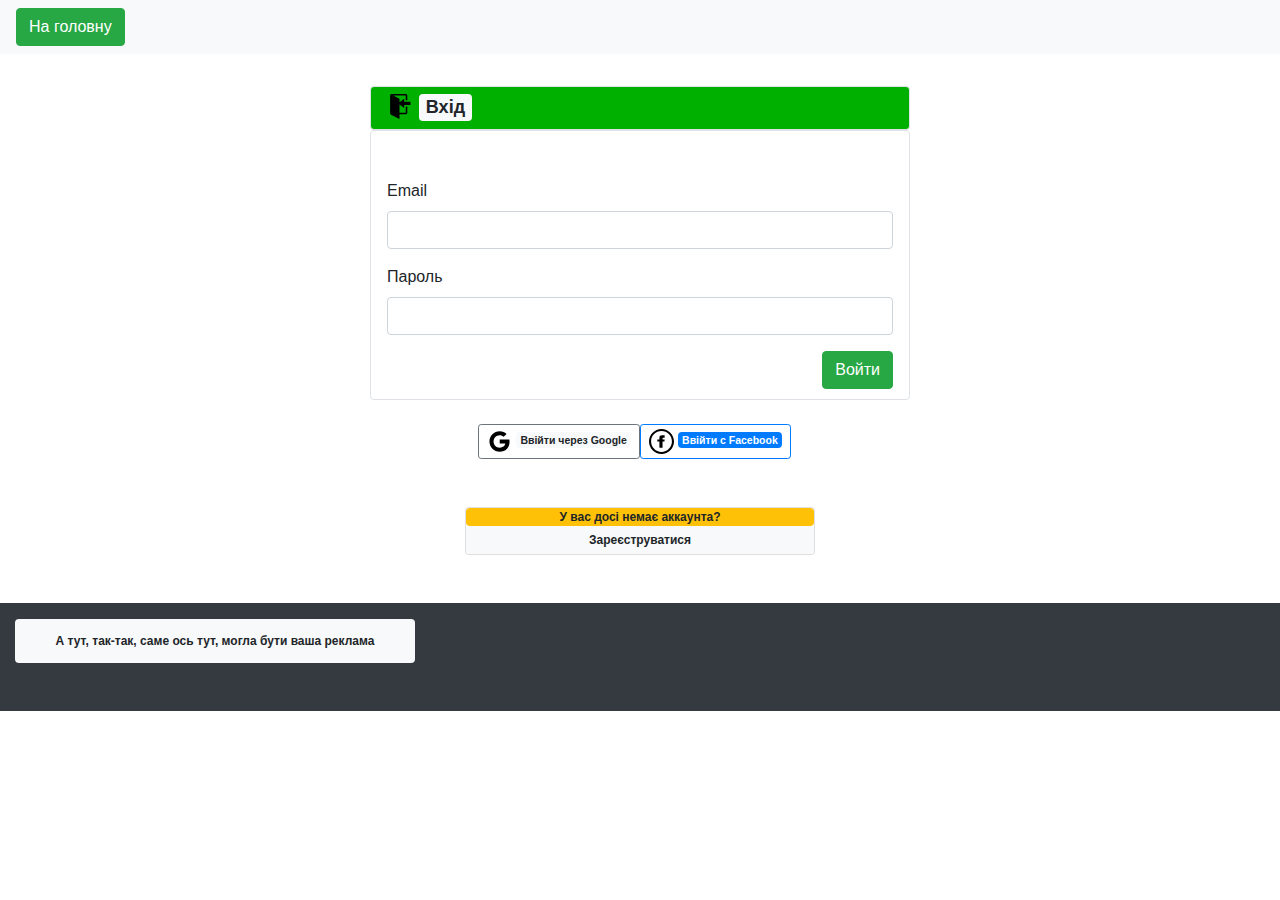
<file: src/main/resources/static/login.html>
<!DOCTYPE html>
<html xmlns:=http://www.w3.org/1999/xhtml>
<head>
    <meta charset="UTF-8">
    <title>Войти</title>
    <link rel="stylesheet" href="https://stackpath.bootstrapcdn.com/bootstrap/4.3.1/css/bootstrap.min.css"
          integrity="sha384-ggOyR0iXCbMQv3Xipma34MD+dH/1fQ784/j6cY/iJTQUOhcWr7x9JvoRxT2MZw1T"
          crossorigin="anonymous">
    <link rel="stylesheet" href="css/main.css">
</head>
<body>
<header>
    <nav class="navbar navbar-expand-lg navbar-light bg-light">
        <div class="collapse navbar-collapse" id="navbarSupportedContent">
            <ul class="navbar-nav mr-auto">
                <li class="nav-item active">
                    <a class="btn btn-success" href="index.html">На головну</a>
                </li>
            </ul>
        </div>
    </nav>
</header>
<div class="container pt-3 mt-3">
    <div class="row">
        <div class="col-3"></div>
        <div class="col-6">
            <div class="greenTable border my-0 pt-1 pb-0 mx-auto px-3 form rounded">
                <h4><img src="svg/sign-in.svg" alt="..." class="large-icons">
                    <span class="badge badge-light">Вхід</span></h4>
            </div>
            <div class="border mt-0 mb-4 py-5 mx-auto px-3 form rounded">
                <form action="/login" method="post">
                    <div class="form-group">
                        <label for="username">Email</label><br>
                        <input class="form-control" id="username" type="text" name="username">
                    </div>
                    <div class="form-group">
                        <label for="password">Пароль</label><br>
                        <input class="form-control" id="password" type="password" name="password">
                    </div>
                    <input class="btn btn-success float-right" type="submit" id="login" value="Войти"/>
                </form>
            </div>
        </div>
        <div class="col-3"></div>
    </div>
</div>
<div class="container-fluid w-0 p-0 mb-3 pb-3">
    <div class="row no-gutters">
        <div class="col-6">
            <div class="float-right">
                <div class="btn btn-outline-secondary btn-sm">
                    <img src="svg/googleIcon.svg" alt="facebook" class="large-icons">
                    <a href="/login/google" class="badge badge-light">Ввійти через Google</a>
                </div>
            </div>
        </div>
        <div class="col-6">
            <div class="float-left">
                <div class="btn btn-outline-primary btn-sm">
                    <img src="svg/facebookIcon.svg" alt="facebook" class="large-icons">
                    <a href="/login/facebook" class="badge badge-primary">Ввійти с Facebook</a>
                </div>
            </div>
        </div>
    </div>
</div>
<div class="container pt-3 mt-3">
    <div class="row">
        <div class="col-4"></div>
        <div class="col-4">
            <div class="card mb-5">
                <span class="badge badge-warning ">У вас досі немає аккаунта?</span>
                <a class="badge badge-light py-2" href="registration.html">Зареєструватися</a>
            </div>
        </div>
        <div class="col-4"></div>
    </div>
</div>
<footer>
    <div class="container-fluid bg-dark">
        <div class="row">
            <div class="col vh-10">
                <span class="badge badge-light my-3 py-3 footer-style">А тут, так-так, саме ось тут, могла бути ваша реклама</span>
            </div>
        </div>
    </div>
</footer>

<!--Modal window-->
<div class="modal" tabindex="-1" role="dialog" id="myModal">
    <div class="modal-dialog" role="document">
        <div class="modal-content">
            <div class="modal-header">
                <h5 class="modal-title" id="titleModal">Вітаємо!</h5>
            </div>
            <div class="modal-body">
                <p id="textModal">Ваш профіль успішно активований</p>
            </div>
            <div class="modal-footer">
                <button type="button" class="btn btn-success" data-dismiss="modal" id="closeModal">Закрити</button>
            </div>
        </div>
    </div>
</div>

<script src="https://code.jquery.com/jquery-3.4.0.min.js"
        integrity="sha256-BJeo0qm959uMBGb65z40ejJYGSgR7REI4+CW1fNKwOg=" crossorigin="anonymous"></script>
<script src="https://cdnjs.cloudflare.com/ajax/libs/popper.js/1.14.7/umd/popper.min.js"
        integrity="sha384-UO2eT0CpHqdSJQ6hJty5KVphtPhzWj9WO1clHTMGa3JDZwrnQq4sF86dIHNDz0W1"
        crossorigin="anonymous"></script>
<script src="https://stackpath.bootstrapcdn.com/bootstrap/4.3.1/js/bootstrap.min.js"
        integrity="sha384-JjSmVgyd0p3pXB1rRibZUAYoIIy6OrQ6VrjIEaFf/nJGzIxFDsf4x0xIM+B07jRM"
        crossorigin="anonymous"></script>
<script src="js/general.js"></script>
<script src="js/login.js"></script>
</body>
</html>
</file>
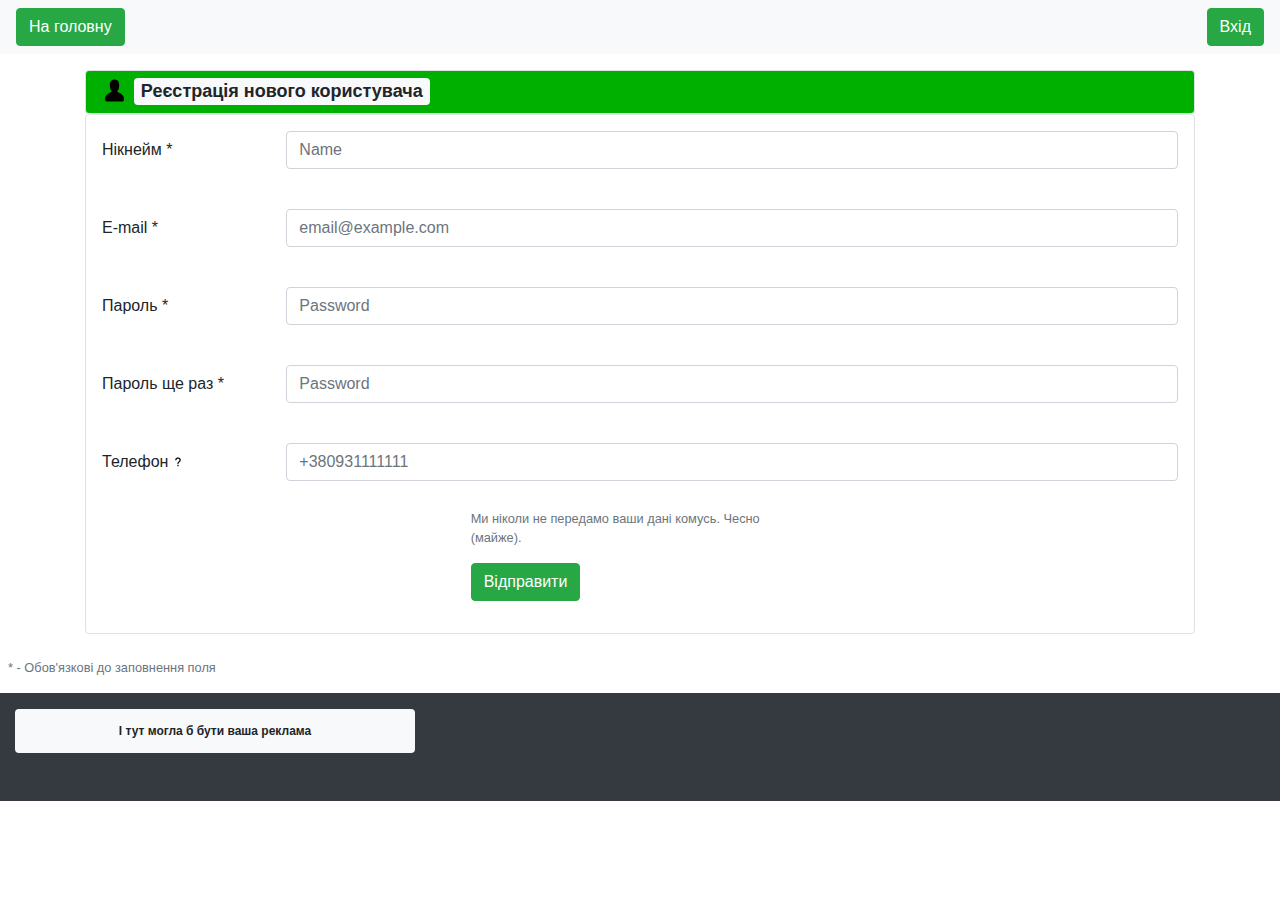
<file: src/main/resources/static/registration.html>
<!DOCTYPE html>
<html lang="en">
<head>
    <meta charset="UTF-8">
    <title>Реєстрація нового користувача</title>
    <link rel="stylesheet" href="https://stackpath.bootstrapcdn.com/bootstrap/4.3.1/css/bootstrap.min.css"
          integrity="sha384-ggOyR0iXCbMQv3Xipma34MD+dH/1fQ784/j6cY/iJTQUOhcWr7x9JvoRxT2MZw1T"
          crossorigin="anonymous">
    <link rel="stylesheet" href="css/main.css">
</head>
<body>
<header>
    <nav class="navbar navbar-expand-lg navbar-light bg-light">
        <div class="collapse navbar-collapse" id="navbarSupportedContent">
            <ul class="navbar-nav mr-auto">
                <li class="nav-item active">
                    <a class="btn btn-success" href="index.html">На головну<span class="sr-only">(current)</span></a>
                </li>
            </ul>
        </div>
        <div class="d-flex justify-content-end">
            <ul class="navbar-nav mr-auto">
                <li class="nav-item active">
                    <a class="btn btn-success" href="login.html">Вхід<span class="sr-only">(current)</span></a>
                </li>
            </ul>
        </div>
    </nav>
</header>
<div class="container">
    <div class="greenTable border mt-3 mb-auto pt-1 pb-0 mx-auto px-3 rounded">
        <h4>
            <img src="svg/person.svg" alt="..." class="large-icons">
            <span class="badge badge-light">Реєстрація нового користувача</span>
        </h4>
    </div>
    <div class="border mt-0 mb-4 pt-3 pb-3 mx-auto px-3 form rounded">
        <form>
            <div class="form-group row">
                <label for="inputLogin" class="col-sm-2 col-form-label">Нікнейм <span id="oneStar">*</span></label>
                <div class="col-sm-10">
                    <input type="text" class="form-control" id="inputLogin" name="login" placeholder="Name">
                </div>
                <div class="float-left">
                    <p class="px-3 pt-2">
                        <small id="loginText" class="text-danger"></small>
                    </p>
                </div>
            </div>
            <div class="form-group row">
                <label for="inputEmail" class="col-sm-2 col-form-label">E-mail <span id="twoStar">*</span></label>
                <div class="col-sm-10">
                    <input type="email" class="form-control" id="inputEmail" name="username"
                           placeholder="email@example.com">
                </div>
                <div class="float-left">
                    <p class="px-3 pt-2">
                        <small id="emailText" class="text-danger"></small>
                    </p>
                </div>
            </div>
            <div class="form-group row">
                <label for="inputPasswordOne" class="col-sm-2 col-form-label">Пароль <span id="threeStar">*</span></label>
                <div class="col-sm-10">
                    <input type="password" class="form-control" id="inputPasswordOne" name="password"
                           placeholder="Password">
                </div>
                <div class="float-left">
                    <p class="px-3 pt-2">
                        <small id="passwordTextOne" class="text-danger"></small>
                    </p>
                </div>
            </div>
            <div class="form-group row">
                <label for="inputPasswordTwo" class="col-sm-2 col-form-label">Пароль ще раз <span id="fourStar">*</span></label>
                <div class="col-sm-10">
                    <input type="password" class="form-control" id="inputPasswordTwo" name="password"
                           placeholder="Password">
                </div>
                <div class="float-left">
                    <p class="px-3 pt-2">
                        <small id="passwordTextTwo" class="text-danger"></small>
                    </p>
                </div>
            </div>
            <div class="form-group row mb-0 pb-0">
                <label for="inputPhone" class="col-sm-2 col-form-label" >
                    Телефон <img src="svg/helpTwo.svg" alt="?" class="small-icons"
                                 data-toggle="tooltip" title="Потрібен для отримання сповіщень за допомогою смс">
                </label>
                <div class="col-sm-10">
                    <input type="text" class="form-control" id="inputPhone" name="phone"
                           placeholder="+380931111111">
                </div>
                <div class="float-left">
                    <p class="px-3 pt-2">
                        <small id="phoneText" class="text-danger"></small>
                    </p>
                </div>
            </div>
            <div class="form-group row pt-0">
                <div class="col-sm-4"></div>
                <div class="col-sm-4">
                    <small id="formHelp" class="form-text text-muted">Ми ніколи не передамо ваши дані комусь. Чесно (майже).

                    </small>
                </div>
                <div class="col-sm-2"></div>
            </div>
            <div class="form-group row">
                <div class="col-sm-4"></div>
                <div class="col-sm-4">
                    <input id="submitButton" class="btn btn-success" type="button" value="Відправити"/>
                </div>
                <div class="col-sm-2"></div>
            </div>
        </form>
    </div>
</div>
<p class="text-body">
    <small id="infoHelp" class="form-text text-muted px-2">
        * - Обов'язкові до заповнення поля
    </small>
</p>
<footer>
    <div class="container-fluid bg-dark">
        <div class="row">
            <div class="col vh-10">
                <span class="badge badge-light my-3 py-3 footer-style">І тут могла б бути ваша реклама</span>
            </div>
        </div>
    </div>
</footer>

<!--Modal window-->
<div class="modal" tabindex="-1" role="dialog" id="myModal">
    <div class="modal-dialog" role="document">
        <div class="modal-content">
            <div class="modal-header">
                <h5 class="modal-title" id="titleModal"></h5>
            </div>
            <div class="modal-body">
                <p id="textModal"></p>
            </div>
            <div class="modal-footer">
                <button type="button" class="btn btn-success" data-dismiss="modal" id="closeModal">Закрити</button>
            </div>
        </div>
    </div>
</div>

<script src="https://code.jquery.com/jquery-3.4.0.min.js"
        integrity="sha256-BJeo0qm959uMBGb65z40ejJYGSgR7REI4+CW1fNKwOg=" crossorigin="anonymous"></script>
<script src="https://cdnjs.cloudflare.com/ajax/libs/popper.js/1.14.7/umd/popper.min.js"
        integrity="sha384-UO2eT0CpHqdSJQ6hJty5KVphtPhzWj9WO1clHTMGa3JDZwrnQq4sF86dIHNDz0W1"
        crossorigin="anonymous"></script>
<script src="https://stackpath.bootstrapcdn.com/bootstrap/4.3.1/js/bootstrap.min.js"
        integrity="sha384-JjSmVgyd0p3pXB1rRibZUAYoIIy6OrQ6VrjIEaFf/nJGzIxFDsf4x0xIM+B07jRM"
        crossorigin="anonymous"></script>
<script src="js/general.js"></script>
<script src="js/registration.js"></script>
</body>
</html>
</file>
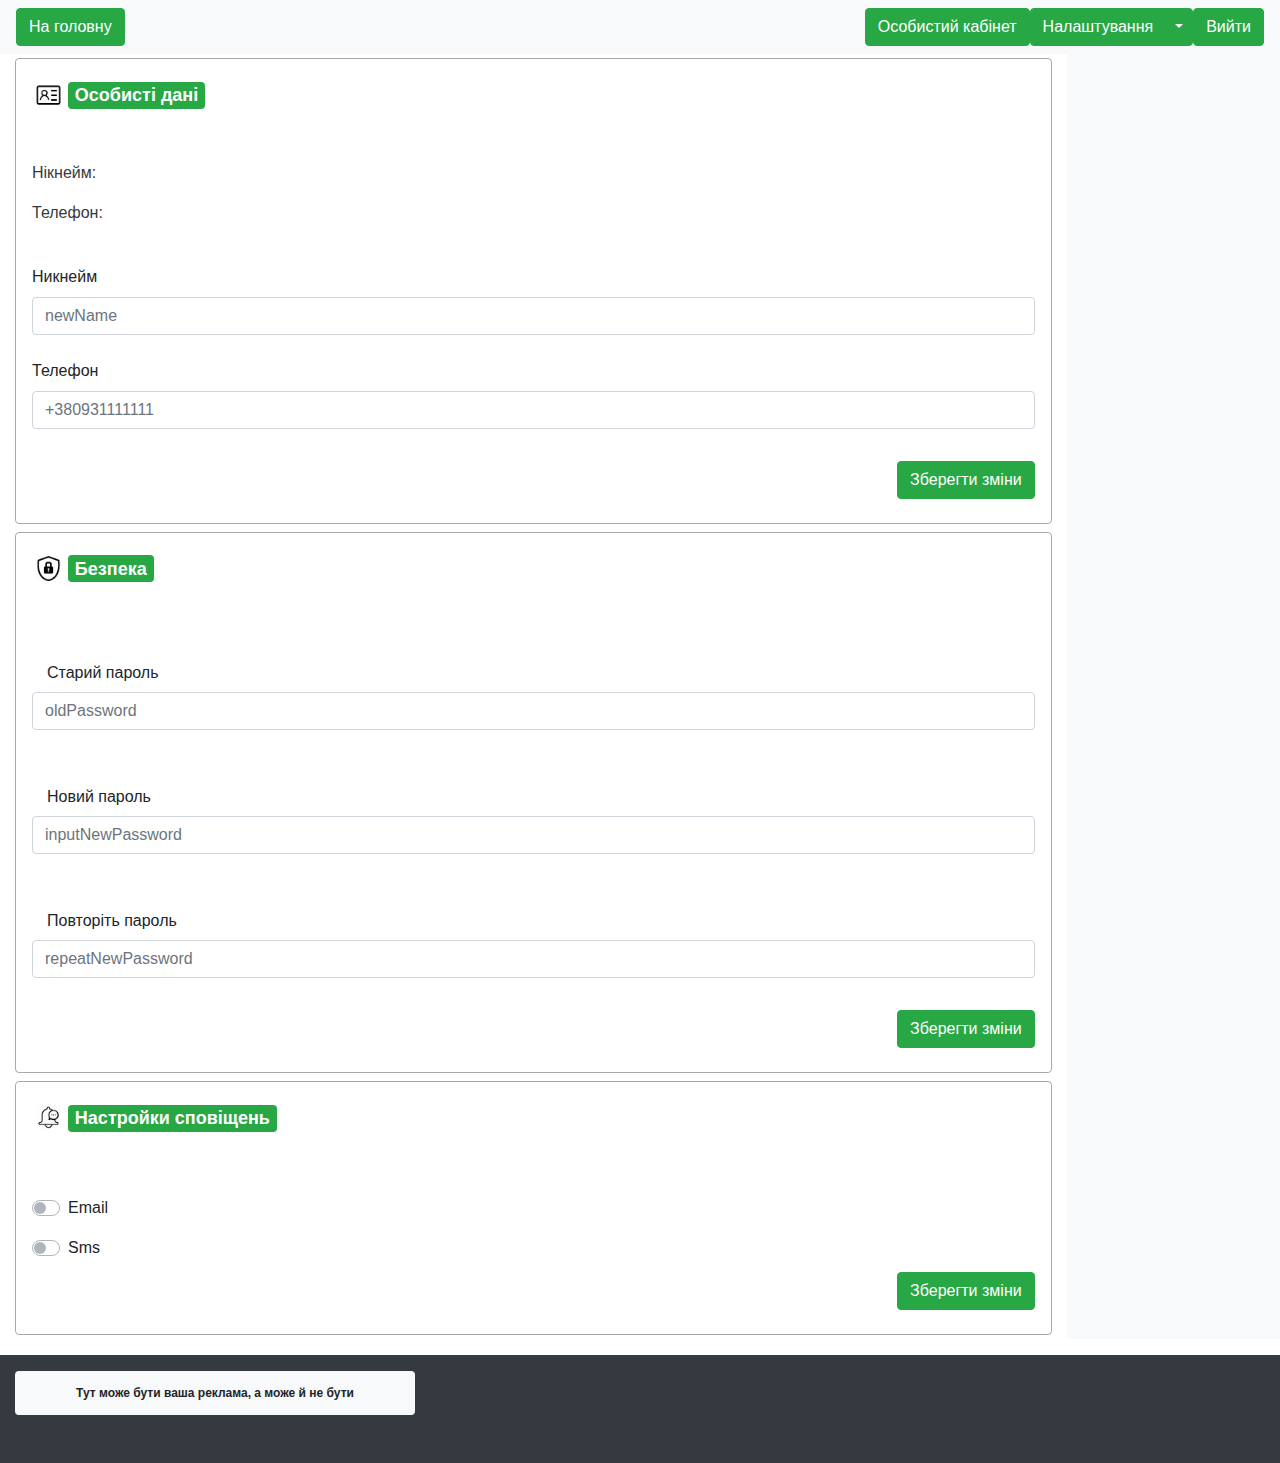
<file: src/main/resources/static/settings.html>
<!DOCTYPE html>
<html lang="en">
<head>
    <meta charset="UTF-8">
    <title>Налаштування</title>
    <link rel="stylesheet" href="https://stackpath.bootstrapcdn.com/bootstrap/4.3.1/css/bootstrap.min.css"
          integrity="sha384-ggOyR0iXCbMQv3Xipma34MD+dH/1fQ784/j6cY/iJTQUOhcWr7x9JvoRxT2MZw1T"
          crossorigin="anonymous">
    <link rel="stylesheet" href="css/main.css">
</head>
<body>
<header>
    <nav class="navbar navbar-expand-lg navbar-light bg-light">
        <div class="collapse navbar-collapse" id="navbarText">
            <div class="d-flex flex-row">
                <ul class="navbar-nav mr-auto">
                    <li class="nav-item active">
                        <a class="btn btn-success" href="index.html">На головну</a>
                    </li>
                </ul>
            </div>
        </div>
        <div class="d-flex flex-row-reverse">
            <ul class="navbar-nav mr-auto">
                <li class="nav-item active">
                    <a class="btn btn-success" href="main.html">Особистий кабінет</a>
                </li>
                <li class="nav-item active">
                    <div class="btn-group">
                        <button id="settings" type="button" class="btn btn-success"
                                onclick="goToURL('settings.html');">Налаштування
                        </button>
                        <button id="settingsDropdown" type="button" class="btn btn-success dropdown-toggle dropdown-toggle-split"
                                data-toggle="dropdown" aria-haspopup="true" aria-expanded="false">
                        </button>
                        <div class="dropdown-menu dropdown-menu-lg-right">
                            <div class="btn-group-vertical">
                                <button type="button" class="dropdown-item; btn btn-outline-success"
                                        onclick="goToURL('settings.html#personalData');">Особисті
                                    дані
                                </button>
                                <button type="button" class="dropdown-item; btn btn-outline-success"
                                        onclick="goToURL('settings.html#securitySettings');">
                                    Безпека
                                </button>
                                <button type="button" class="dropdown-item; btn btn-outline-success"
                                        onclick="goToURL('settings.html#notificationSettings');">
                                    Налаштування
                                    сповіщень
                                </button>
                            </div>
                        </div>
                    </div>
                </li>
                <li class="nav-item active">
                    <a class="btn btn-success" href="/logout">Вийти</a>
                </li>
            </ul>
        </div>
    </nav>
</header>
<div class="container-fluid">
    <div class="row  pb-3">
        <div class="col">
            <div class="container">
                <div class="row" id="personalData">
                    <div class="card w-100 my-1 my-border rounded">
                        <div class="card-body">
                            <h4 class="card-title"><img src="img/personalDataIcon.png" alt="..." class="large-icons">
                                <span
                                        class="badge badge-success">Особисті дані</span></h4>
                        </div>
                        <div class="mt-1 mb-2 py-3 px-3 form">
                            <div class="form-group">
                                <div class="btn-outline-dark text-wrap rounded settingsInfo">
                                    <label for="name">Нікнейм:</label>
                                    <h5 class="font-italic" id="name"></h5>
                                </div>
                                <div class="btn-outline-dark text-wrap rounded settingsInfo">
                                    <label for="phone">Телефон:</label>
                                    <h5 class="font-italic" id="phone"></h5>
                                </div>
                            </div>
                            <form>
                                <div class="form-group pt-3 pb-1">
                                    <label for="inputLogin">Никнейм</label>
                                    <input type="text" class="form-control" id="inputLogin" name="login"
                                           placeholder="newName">
                                    <div class="float-left">
                                        <small id="loginHelp" class="form-text text-muted"><p class="text-danger"><span
                                                id="loginText"></span></p></small>
                                    </div>
                                </div>
                                <div class="form-group pt-1 pb-3">
                                    <label for="inputPhone">Телефон</label>
                                    <input type="text" class="form-control" id="inputPhone" name="phone"
                                           placeholder="+380931111111">
                                    <div class="float-left">
                                        <small id="phoneHelp" class="form-text text-muted"><p class="text-danger"><span
                                                id="phoneText"></span></p></small>
                                    </div>
                                </div>
                                <div class="float-right">
                                    <input id="savePersonalData" class="btn btn-success" type="button"
                                           value="Зберегти зміни"/>
                                </div>
                            </form>
                        </div>
                    </div>
                </div>
                <div class="row" id="securitySettings">
                    <div class="card w-100 my-1 my-border rounded">
                        <div class="card-body">
                            <h4 class="card-title"><img src="img/securityIcon.png" alt="..." class="large-icons"> <span
                                    class="badge badge-success">Безпека</span></h4>
                        </div>
                        <div class="my-2 py-3 px-3 form">
                            <form id="securityForm">
                                <fieldset id="fieldset">
                                    <div class="form-group py-3">
                                        <label for="inputPasswordOld" class="col-sm-2 col-form-label">Старий
                                            пароль</label>
                                        <input type="password" class="form-control" id="inputPasswordOld"
                                               name="password"
                                               placeholder="oldPassword">
                                        <div class="float-left">
                                            <small id="passwordHelpOld" class="form-text text-muted"><p
                                                    class="text-danger"><span
                                                    id="passwordTextOld"></span></p></small>
                                        </div>
                                    </div>
                                    <div class="form-group py-3">
                                        <label for="inputPasswordOne" class="col-sm-2 col-form-label">Новий
                                            пароль</label>
                                        <input type="password" class="form-control" id="inputPasswordOne"
                                               name="password"
                                               placeholder="inputNewPassword">
                                        <div class="float-left">
                                            <small id="passwordHelpOne" class="form-text text-muted"><p
                                                    class="text-danger"><span
                                                    id="passwordTextOne"></span></p></small>
                                        </div>
                                    </div>
                                    <div class="form-group py-3">
                                        <label for="inputPasswordTwo" class="col-sm-2 col-form-label">Повторіть
                                            пароль</label>
                                        <input type="password" class="form-control" id="inputPasswordTwo"
                                               name="password"
                                               placeholder="repeatNewPassword">
                                        <div class="float-left">
                                            <small id="passwordHelpTwo" class="form-text text-muted"><p
                                                    class="text-danger"><span
                                                    id="passwordTextTwo"></span></p></small>
                                        </div>
                                    </div>
                                    <div class="float-right">
                                        <input id="saveSecuritySettings" class="btn btn-success" type="button"
                                               value="Зберегти зміни"/>
                                    </div>
                                </fieldset>
                            </form>
                        </div>
                    </div>
                </div>
                <div class="row" id="notificationSettings">
                    <div class="card w-100 my-1 my-border rounded">
                        <div class="card-body">
                            <h4 class="card-title"><img src="img/notificationsIcon.png" alt="..." class="large-icons">
                                <span class="badge badge-success">Настройки сповіщень</span></h4>
                        </div>
                        <div class="my-2 py-3 px-3 form">
                            <form>
                                <div class="custom-control custom-switch py-2">
                                    <input type="checkbox" class="custom-control-input" name="email" id="checkEmail">
                                    <label class="custom-control-label" for="checkEmail">Email</label>
                                </div>
                                <div class="custom-control custom-switch py-2">
                                    <input type="checkbox" class="custom-control-input" name="sms" id="checkSms">
                                    <label class="custom-control-label" for="checkSms">Sms</label>
                                    <small id="smsHelp" class="form-text text-muted">
                                    </small>
                                </div>
                                <div class="float-right">
                                    <input id="saveNotificationSettings" class="btn btn-success" type="button"
                                           value="Зберегти зміни"/>
                                </div>
                            </form>
                        </div>
                    </div>
                </div>
            </div>
        </div>
        <div class="col col-sm-2 bg-light vh-auto">
        </div>
    </div>
</div>
<footer>
    <div class="container-fluid bg-dark">
        <div class="row">
            <div class="col vh-10">
                <span class="badge badge-light my-3 py-3 footer-style">Тут може бути ваша реклама, а може й не бути</span>
            </div>
        </div>
    </div>
</footer>

<!-- Modal window -->
<div class="modal" tabindex="-1" role="dialog" id="myModal">
    <div class="modal-dialog" role="document">
        <div class="modal-content">
            <div class="modal-header">
                <h5 class="modal-title" id="titleModal"></h5>
            </div>
            <div class="modal-body">
                <p id="textModal"></p>
            </div>
            <div class="modal-footer">
                <button type="button" class="btn btn-success" data-dismiss="modal" id="closeModal">Закрити</button>
            </div>
        </div>
    </div>
</div>

<script src="https://code.jquery.com/jquery-3.4.0.min.js"
        integrity="sha256-BJeo0qm959uMBGb65z40ejJYGSgR7REI4+CW1fNKwOg=" crossorigin="anonymous"></script>
<script src="https://cdnjs.cloudflare.com/ajax/libs/popper.js/1.14.7/umd/popper.min.js"
        integrity="sha384-UO2eT0CpHqdSJQ6hJty5KVphtPhzWj9WO1clHTMGa3JDZwrnQq4sF86dIHNDz0W1"
        crossorigin="anonymous"></script>
<script src="https://stackpath.bootstrapcdn.com/bootstrap/4.3.1/js/bootstrap.min.js"
        integrity="sha384-JjSmVgyd0p3pXB1rRibZUAYoIIy6OrQ6VrjIEaFf/nJGzIxFDsf4x0xIM+B07jRM"
        crossorigin="anonymous"></script>
<script src="js/general.js"></script>
<script src="js/settings.js"></script>
</body>
</html>
</file>
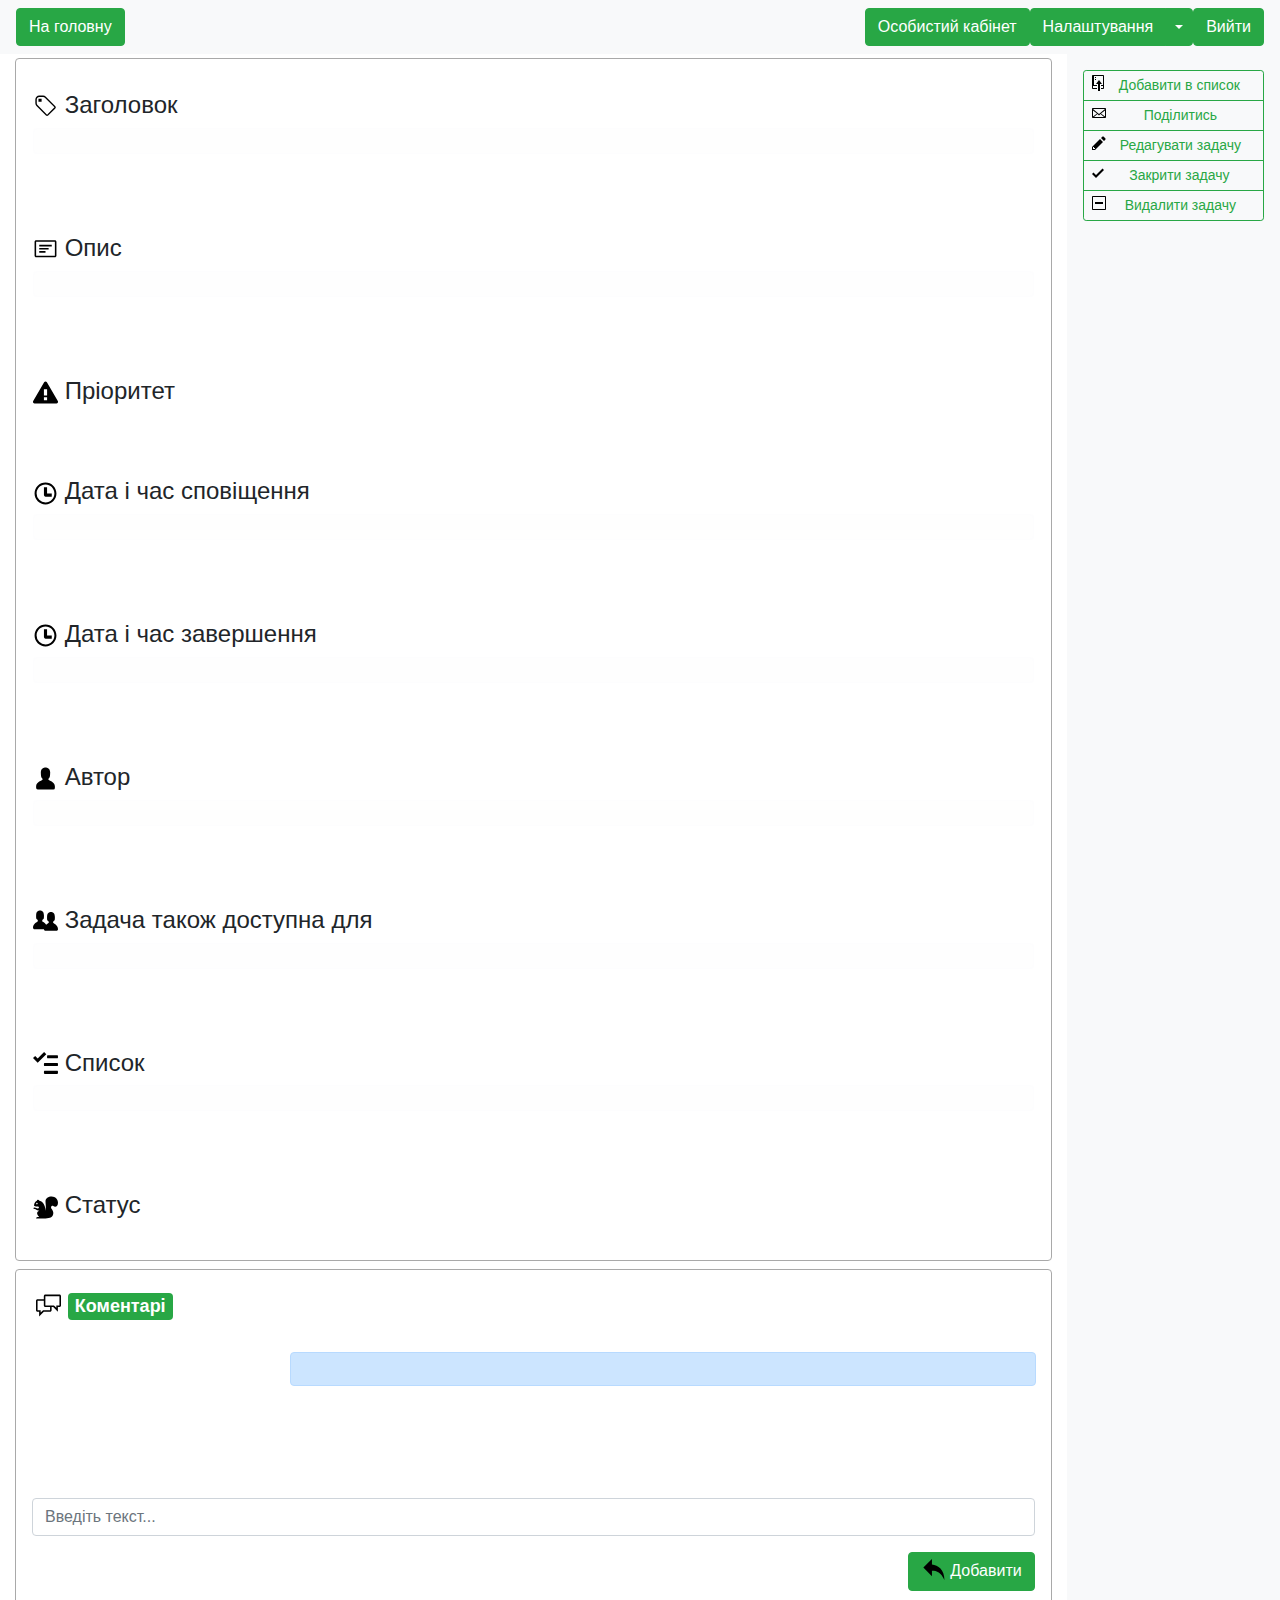
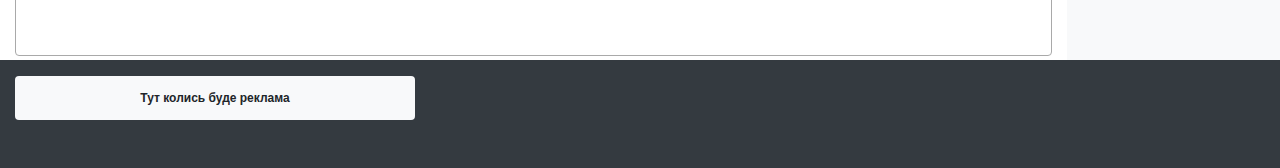
<file: src/main/resources/static/task.html>
<html>
<head>
    <meta charset="utf-8">
    <meta name="viewport" content="width=device-width, initial-scale=1, shrink-to-fit=no">
    <title>Задача</title>
    <link rel="stylesheet" href="https://stackpath.bootstrapcdn.com/bootstrap/4.3.1/css/bootstrap.min.css"
          integrity="sha384-ggOyR0iXCbMQv3Xipma34MD+dH/1fQ784/j6cY/iJTQUOhcWr7x9JvoRxT2MZw1T" crossorigin="anonymous">
    <link href="css/select2/select2.min.css" rel="stylesheet"/>
    <link rel="stylesheet" href="css/main.css">
</head>
<body>
<header>
    <nav class="navbar navbar-expand-lg navbar-light bg-light">
        <div class="collapse navbar-collapse" id="navbarText">
            <div class="d-flex flex-row">
                <ul class="navbar-nav mr-auto">
                    <li class="nav-item active">
                        <a class="btn btn-success" href="index.html">На головну</a>
                    </li>
                </ul>
            </div>
        </div>
        <div class="d-flex flex-row-reverse">
            <ul class="navbar-nav mr-auto">
                <li class="nav-item active">
                    <a class="btn btn-success" href="main.html">Особистий кабінет</a>
                </li>
                <li class="nav-item active">
                    <div class="btn-group">
                        <button id="settings" type="button" class="btn btn-success"
                                onclick="goToURL('settings.html');">Налаштування
                        </button>
                        <button id="settingsDropdown" type="button" class="btn btn-success dropdown-toggle dropdown-toggle-split"
                                data-toggle="dropdown" aria-haspopup="true" aria-expanded="false">
                        </button>
                        <div class="dropdown-menu dropdown-menu-lg-right">
                            <div class="btn-group-vertical">
                                <button type="button" class="dropdown-item; btn btn-outline-success"
                                        onclick="goToURL('settings.html#personalData');">Особисті
                                    дані
                                </button>
                                <button type="button" class="dropdown-item; btn btn-outline-success"
                                        onclick="goToURL('settings.html#securitySettings');">
                                    Безпека
                                </button>
                                <button type="button" class="dropdown-item; btn btn-outline-success"
                                        onclick="goToURL('settings.html#notificationSettings');">
                                    Налаштування
                                    сповіщень
                                </button>
                            </div>
                        </div>
                    </div>
                </li>
                <li class="nav-item active">
                    <a class="btn btn-success" href="/logout">Вийти</a>
                </li>
            </ul>
        </div>
    </nav>
</header>
<div class="container-fluid w-0 p-0">
    <div class="row no-gutters">
        <div class="col">
            <div class="container">
                <div class="card w-100 my-1 my-border rounded">
                    <div class="row">
                        <div class="col m-3 p-3">
                            <h4><img src="svg/tag.svg" alt="..." class="large-icons"> Заголовок</h4>
                            <div class="alert alert-light" role="alert">
                                <span id="title"></span>
                            </div>
                        </div>
                    </div>
                    <div class="row">
                        <div class="col m-3 p-3">
                            <h4><img src="svg/note.svg" alt="..." class="large-icons"> Опис</h4>
                            <div class="alert alert-light" role="alert">
                                <span id="description"></span>
                            </div>
                        </div>
                    </div>
                    <div class="row">
                        <div class="col m-3 p-3">
                            <h4><img src="svg/alert.svg" alt="!" class="large-icons"> Пріоритет</h4>
                            <div id="priority" role="alert">
                            </div>
                        </div>
                    </div>
                    <div class="row">
                        <div class="col m-3 p-3">
                            <h4><img src="svg/clock.svg" alt="..." class="large-icons"> Дата і час сповіщення
                            </h4>
                            <div class="alert alert-light" role="alert">
                                <span id="dateNotification"></span>
                            </div>
                        </div>
                    </div>
                    <div class="row">
                        <div class="col m-3 p-3">
                            <h4><img src="svg/clock.svg" alt="..." class="large-icons"> Дата і час завершення
                            </h4>
                            <div class="alert alert-light" role="alert">
                                <span id="dateFinishInfo"></span>
                            </div>
                        </div>
                    </div>
                    <div class="row">
                        <div class="col m-3 p-3">
                            <h4><img src="svg/person.svg" alt="..." class="large-icons"> Автор
                            </h4>
                            <div class="alert alert-light" role="alert">
                                <span id="author"></span>
                            </div>
                        </div>
                    </div>
                    <div class="row">
                        <div class="col m-3 p-3">
                            <h4><img src="svg/organization.svg" alt="..." class="large-icons"> Задача також доступна для
                            </h4>
                            <div class="alert alert-light" role="alert">
                                <span id="friends">
                                </span>
                            </div>
                        </div>
                    </div>
                    <div class="row">
                        <div class="col m-3 p-3">
                            <h4><img src="svg/tasklist.svg" alt="..." class="large-icons"> Список
                            </h4>
                            <div class="alert alert-light" role="alert">
                                <span id="listName"></span>
                            </div>
                        </div>
                    </div>
                    <div class="row">
                        <div class="col m-3 p-3">
                            <h4><img src="svg/squirrel.svg" alt="..." class="large-icons"> Статус
                            </h4>
                            <div id="status" role="alert">
                            </div>
                        </div>
                    </div>
                </div>
                <div class="row">
                    <div class="col">
                        <div class="card w-100 my-1 my-border rounded">
                            <div class="card-body">
                                <h4 class="card-title"><img src="svg/comment-discussion.svg" alt="..."
                                                            class="large-icons">
                                    <span class="badge badge-success">Коментарі</span></h4>
                            </div>
                            <div class="container">
                                <div class="row">
                                    <div class="col-3"></div>
                                    <div class="col-9">
                                        <div class="d-flex flex-column bd-highlight mb-3" id="commentsList">
                                            <div id="comment">
                                                <div class="alert alert-primary" role="alert" id="firstChild">
                                                    <div class="row pb-2">
                                                        <div class="col">
                                                            <div class="float-right">
                                                                <span class="badge badge-dark" id="authorName"></span>
                                                            </div>
                                                        </div>
                                                    </div>
                                                    <div class="row">
                                                        <div class="col px-2">
                                                            <div id="textComment">
                                                            </div>
                                                        </div>
                                                    </div>
                                                </div>
                                            </div>
                                        </div>
                                        <nav aria-label="Page navigation">
                                            <ul id="pagesComments" class="pagination pagination-sm"></ul>
                                        </nav>
                                    </div>
                                </div>
                            </div>
                            <div class="my-5 py-3 px-3 form">
                                <form>
                                    <div class="form-group">
                                        <input type="text" class="form-control" id="inputComment" name="comment"
                                               placeholder="Введіть текст...">
                                        <div class="float-left">
                                            <p class="text-danger">
                                                <small id="commentHelp" class="form-text text-muted"></small>
                                            </p>
                                        </div>
                                    </div>
                                    <div class="float-right">
                                        <button id="addCommentButton" class="btn btn-success" type="button">
                                            <img src="svg/reply.svg" alt="<-" class="large-icons"> Добавити
                                        </button>
                                    </div>
                                </form>
                            </div>
                        </div>
                    </div>
                </div>
            </div>
        </div>
        <div class="col col-sm-2 bg-light vh-auto">
            <div class="btn-group-vertical navbar-light bg-light btn-group-sm pt-2 w-100 p-3">
                <button type="button" class="btn btn-outline-success" value="" data-toggle="modal"
                        data-target="#addTaskToTasklistModal">
                    <img src="svg/repo-push.svg" class="float-left" alt="..."> Добавити в список
                </button>
                <button type="button" class="btn btn-outline-success" data-toggle="modal"
                        data-target="#shareTaskModal" id="shareModal">
                    <img src="svg/mail.svg" class="float-left" alt="..."> Поділитись
                </button>
                <button type="button" class="btn btn-outline-success" data-toggle="modal"
                        data-target="#changeTaskModal" id="changeModal">
                    <img src="svg/pencil.svg" class="float-left" alt="..."> Редагувати задачу
                </button>
                <button type="button" class="btn btn-outline-success" id="closeTaskButton">
                    <img src="svg/check.svg" class="float-left" alt="..."> Закрити задачу
                </button>
                <button type="button" class="btn btn-outline-success" id="deleteTaskButton">
                    <img src="svg/diff-removed.svg" class="float-left" alt="..."> Видалити задачу
                </button>
            </div>
        </div>
    </div>
</div>
<footer>
    <div class="container-fluid bg-dark">
        <div class="row">
            <div class="col vh-10">
                <span class="badge badge-light my-3 py-3 footer-style">Тут колись буде реклама</span>
            </div>
        </div>
    </div>
</footer>

<!-- Add task to tasklist modal window -->
<div id="addTaskToTasklistModal" class="modal fade" role="dialog">
    <div class="modal-dialog">
        <div class="modal-content">
            <div class="modal-header greenTable rounded">
                <h4>
                    <img src="svg/repo-push.svg" alt="..." class="large-icons">
                    <span class="badge badge-light">Добавити задачу в список</span>
                </h4>
            </div>
            <div class="modal-body">
                <form>
                    <div class="container px-0 py-0">
                        <label for="selectList">Виберіть список</label><br>
                        <select id="selectList" class="" name="states[]">
                            <option value=""></option>
                        </select>
                    </div>
                </form>
                <span id="addTaskToTasklistMessageSpan" class="text-success"></span>
            </div>
            <div class="modal-footer rounded">
                <button type="button" class="btn btn-secondary" data-dismiss="modal" id="closeTaskToTasklistButton">
                    Закрити
                </button>
                <button class="btn btn-success" type="button" id="addTaskToTasklistButton">Добавити</button>
            </div>
        </div>
    </div>
</div>

<!-- Change task modal window -->
<div id="changeTaskModal" class="modal fade" role="dialog">
    <div class="modal-dialog">
        <div class="modal-content">
            <div class="modal-header greenTable rounded">
                <h4>
                    <img src="svg/pencil.svg" alt="..." class="large-icons">
                    <span class="badge badge-light">Редагування задачі</span>
                </h4>
            </div>
            <div class="modal-body">
                <form>
                    <div class="form-group">
                        <label for="taskTitle">Заголовок</label><br>
                        <input class="form-control my-border" type="text" id="taskTitle" placeholder="Заголовок"/>
                        <span id="titleSpan" class="text-danger"></span>
                    </div>
                    <div class="form-group">
                        <label for="taskText">Опис задачі</label><br>
                        <input class="form-control my-border" type="text" id="taskText" placeholder="Опис"/>
                        <span id="textSpan" class="text-danger"></span>
                    </div>
                    <div class="form-group">
                        <label for="dateFinish">Дата і час завершення</label><br>
                        <input class="form-control my-border" type="datetime-local" id="dateFinish" placeholder="Date"/>
                        <span id="dateFinishSpan" class="text-danger"></span>
                    </div>
                    <div class="form-group">
                        <label for="dateToNotify">Дата і час сповіщення</label><br>
                        <input class="form-control my-border" type="datetime-local" id="dateToNotify" placeholder="Date"/>
                        <span id="dateToNotifySpan" class="text-danger"></span>
                    </div>
                    <div class="form-group">
                        <label for="taskPriority">Пріоритет задачі</label><br>
                        <select id="taskPriority" class="form-control my-border">
                            <option selected></option>
                            <option class="alert alert-danger">Високий</option>
                            <option class="alert alert-warning">Середній</option>
                            <option class="alert alert-success">Низький</option>
                        </select>
                        <span id="taskPrioritySpan" class="text-danger"></span>
                    </div>
                </form>
                <span id="changeTaskMessageSpan" class="text-success"></span>
            </div>
            <div class="modal-footer rounded">
                <button type="button" class="btn btn-secondary" data-dismiss="modal">Закрити</button>
                <button class="btn btn-success" type="button" id="changeTaskButton">Зберегти</button>
            </div>
        </div>
    </div>
</div>

<!-- Share task modal window -->
<div id="shareTaskModal" class="modal fade" role="dialog">
    <div class="modal-dialog">
        <div class="modal-content">
            <div class="modal-header greenTable rounded">
                <h4>
                    <img src="svg/clippy.svg" alt="add" class="large-icons">
                    <span class="badge badge-light">Поділитись задачею</span>
                </h4>
            </div>
            <div class="modal-body">
                <form>
                    <div class="container px-0 py-0">
                        <label for="selectFriends">Поділитись</label><br>
                        <select id="selectFriends" class="" name="states[]" multiple="multiple">
                            <option value=""></option>
                        </select>
                    </div>
                </form>
                <span id="taskMessageSpan" class="text-success"></span>
            </div>
            <div class="modal-footer rounded">
                <button class="btn btn-secondary" type="button" data-dismiss="modal">Закрити</button>
                <button class="btn btn-success" type="button" id="shareTaskButton">Поділитись</button>
            </div>
        </div>
    </div>
</div>

<script src="https://code.jquery.com/jquery-3.4.0.min.js"
        integrity="sha256-BJeo0qm959uMBGb65z40ejJYGSgR7REI4+CW1fNKwOg=" crossorigin="anonymous"></script>
<script src="https://cdnjs.cloudflare.com/ajax/libs/popper.js/1.14.7/umd/popper.min.js"
        integrity="sha384-UO2eT0CpHqdSJQ6hJty5KVphtPhzWj9WO1clHTMGa3JDZwrnQq4sF86dIHNDz0W1"
        crossorigin="anonymous"></script>
<script src="https://stackpath.bootstrapcdn.com/bootstrap/4.3.1/js/bootstrap.min.js"
        integrity="sha384-JjSmVgyd0p3pXB1rRibZUAYoIIy6OrQ6VrjIEaFf/nJGzIxFDsf4x0xIM+B07jRM"
        crossorigin="anonymous"></script>
<script src="js/select2/select2.min.js"></script>
<script src="js/general.js"></script>
<script src="js/task.js"></script>
</body>
</html>
</file>
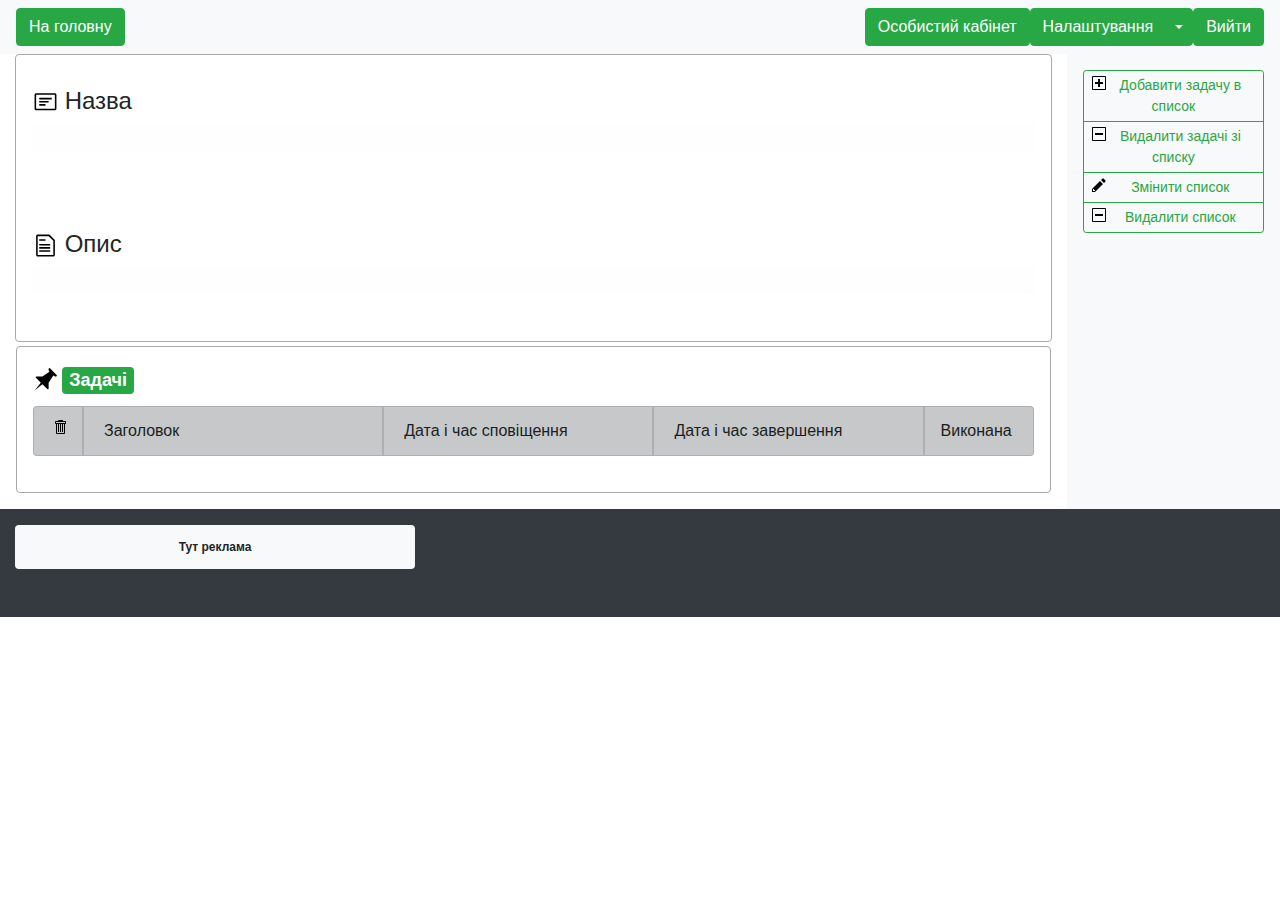
<file: src/main/resources/static/tasklist.html>
<html>
<head>
    <meta charset="utf-8">
    <meta name="viewport" content="width=device-width, initial-scale=1, shrink-to-fit=no">
    <title>Список задач</title>
    <link rel="stylesheet" href="https://stackpath.bootstrapcdn.com/bootstrap/4.3.1/css/bootstrap.min.css"
          integrity="sha384-ggOyR0iXCbMQv3Xipma34MD+dH/1fQ784/j6cY/iJTQUOhcWr7x9JvoRxT2MZw1T" crossorigin="anonymous">
    <link href="css/select2/select2.min.css" rel="stylesheet"/>
    <link rel="stylesheet" href="css/main.css">
</head>
<body>
<header>
    <nav class="navbar navbar-expand-lg navbar-light bg-light">
        <div class="collapse navbar-collapse" id="navbarText">
            <div class="d-flex flex-row">
                <ul class="navbar-nav mr-auto">
                    <li class="nav-item active">
                        <a class="btn btn-success" href="index.html">На головну</a>
                    </li>
                </ul>
            </div>
        </div>
        <div class="d-flex flex-row-reverse">
            <ul class="navbar-nav mr-auto">
                <li class="nav-item active">
                    <a class="btn btn-success" href="main.html">Особистий кабінет</a>
                </li>
                <li class="nav-item active">
                    <div class="btn-group">
                        <button id="settings" type="button" class="btn btn-success"
                                onclick="goToURL('settings.html');">Налаштування
                        </button>
                        <button id="settingsDropdown" type="button"
                                class="btn btn-success dropdown-toggle dropdown-toggle-split"
                                data-toggle="dropdown" aria-haspopup="true" aria-expanded="false">
                        </button>
                        <div class="dropdown-menu dropdown-menu-lg-right">
                            <div class="btn-group-vertical">
                                <button type="button" class="dropdown-item; btn btn-outline-success"
                                        onclick="goToURL('settings.html#personalData');">Особисті
                                    дані
                                </button>
                                <button type="button" class="dropdown-item; btn btn-outline-success"
                                        onclick="goToURL('settings.html#securitySettings');">
                                    Безпека
                                </button>
                                <button type="button" class="dropdown-item; btn btn-outline-success"
                                        onclick="goToURL('settings.html#notificationSettings');">
                                    Налаштування
                                    сповіщень
                                </button>
                            </div>
                        </div>
                    </div>
                </li>
                <li class="nav-item active">
                    <a class="btn btn-success" href="/logout">Вийти</a>
                </li>
            </ul>
        </div>
    </nav>
</header>
<div class="container-fluid w-0 p-0">
    <div class="row no-gutters">
        <div class="col">
            <div class="container">
                <div class="card w-100 my-border rounded">
                    <div class="row">
                        <div class="col m-3 p-3">
                            <h4><img src="svg/note.svg" alt="..." class="large-icons"> Назва</h4>
                            <div class="alert alert-light" role="alert">
                                <span id="name"></span>
                            </div>
                        </div>
                    </div>
                    <div class="row">
                        <div class="col m-3 p-3">
                            <h4><img src="svg/file.svg" alt="..." class="large-icons"> Опис</h4>
                            <div class="alert alert-light" role="alert">
                                <span id="description"></span>
                            </div>
                        </div>
                    </div>
                </div>
                <div class="row">
                    <div class="col mx-3 mt-1 mb-3 px-3 pt-3 pb-1 my-border rounded">
                        <h4><img src="svg/pin.svg" alt="..." class="large-icons"><span
                                class="badge badge-success m-1"> Задачі</span></h4>
                        <div class="container-fluid my-0 mx-0 py-0 px-0">
                            <ul class="list-group list-group-horizontal-sm my-0 mx-0 py-0 px-0">
                                <li class="list-group-item list-group-item-dark col-5-1 mx-0">
                                    <img src="svg/trashcan.svg" alt="...">
                                </li>
                                <li class="list-group-item list-group-item-dark col-5-2 mx-0">
                                    Заголовок
                                </li>
                                <li class="list-group-item list-group-item-dark col-5-3 mx-0">
                                    Дата і час сповіщення
                                </li>
                                <li class="list-group-item list-group-item-dark col-5-4 mx-0">
                                    Дата і час завершення
                                </li>
                                <li class="list-group-item list-group-item-dark col-5-5 mx-0 px-3">
                                    Виконана
                                </li>
                            </ul>
                            <div id="listMyTasks">

                            </div>
                            <nav aria-label="Page navigation">
                                <ul id="pagesMyTasks" class="pagination pagination-sm mt-3"></ul>
                            </nav>
                        </div>
                    </div>
                </div>
            </div>
        </div>
        <div class="col col-sm-2 bg-light vh-auto">
            <div class="btn-group-vertical navbar-light bg-light btn-group-sm pt-2 w-100 p-3">
                <button type="button" class="btn btn-outline-success" data-toggle="modal"
                        data-target="#addTaskToTasklistModal">
                    <img src="svg/diff-added.svg" class="float-left" alt="..."> Добавити задачу в список
                </button>
                <button type="button" class="btn btn-outline-success" id="deleteTaskFromTasklistButton">
                    <img src="svg/diff-removed.svg" class="float-left" alt="..."> Видалити задачі зі списку
                </button>
                <button type="button" class="btn btn-outline-success" data-toggle="modal"
                        data-target="#changeTasklisttModal">
                    <img src="svg/pencil.svg" class="float-left" alt="..."> Змінити список
                </button>
                <button type="button" class="btn btn-outline-success" data-toggle="modal"
                        data-target="#deleteTasklistModal">
                    <img src="svg/diff-removed.svg" class="float-left" alt="..."> Видалити список
                </button>
            </div>
        </div>
    </div>
</div>
<footer>
    <div class="container-fluid bg-dark">
        <div class="row">
            <div class="col vh-10">
                <span class="badge badge-light my-3 py-3 footer-style">Тут реклама</span>
            </div>
        </div>
    </div>
</footer>

<!-- Add task to tasklist modal window -->
<div id="addTaskToTasklistModal" class="modal fade" role="dialog">
    <div class="modal-dialog">
        <div class="modal-content">
            <div class="modal-header greenTable rounded">
                <h4>
                    <img src="svg/repo-push.svg" alt="..." class="large-icons">
                    <span class="badge badge-light">Добавити задачу в список</span>
                </h4>
            </div>
            <div class="modal-body">
                <form id="addTaskToTasklistForm">
                    <div class="container px-0 py-0">
                        <label for="selectTask">Виберіть задачу</label><br>
                        <select id="selectTask" class="" name="states[]">
                            <option value=""></option>
                        </select>
                    </div>
                </form>
                <span id="addTaskToTasklistMessageSpan" class="text-success"></span>
            </div>
            <div class="modal-footer rounded">
                <button type="button" class="btn btn-secondary" data-dismiss="modal" id="closeTaskToTasklistButton">
                    Закрити
                </button>
                <button class="btn btn-success" type="button" id="addTaskToTasklistButton">Добавити</button>
            </div>
        </div>
    </div>
</div>

<!-- Change tasklist Modal window -->
<div id="changeTasklisttModal" class="modal fade" role="dialog">
    <div class="modal-dialog">
        <div class="modal-content">
            <div class="modal-header greenTable rounded">
                <h4>
                    <img src="svg/tasklist.svg" alt="add" class="large-icons">
                    <span class="badge badge-light">Редагування списку задач</span>
                </h4>
            </div>
            <div class="modal-body">
                <form>
                    <div class="form-group">
                        <label for="tasklistName">Назва</label><br>
                        <input class="form-control my-border" type="text" id="tasklistName" placeholder="Назва"/>
                        <span id="tasklistNameText" class="text-danger"></span>
                    </div>
                    <div class="form-group">
                        <label for="tasklistDescription">Опис</label><br>
                        <input class="form-control my-border" type="text" id="tasklistDescription"
                               placeholder="Опис"/>
                    </div>
                </form>
                <span id="changeTasklistMessageSpan" class="text-success"></span>
            </div>
            <div class="modal-footer rounded">
                <button class="btn btn-secondary" type="button" data-dismiss="modal">Закрити</button>
                <button class="btn btn-success" type="button" id="changeTasklistButton">Зберегти</button>
            </div>
        </div>
    </div>
</div>

<!-- Delete tasklist Modal window -->
<div id="deleteTasklistModal" class="modal fade" role="dialog">
    <div class="modal-dialog">
        <div class="modal-content">
            <div class="modal-header greenTable my-border rounded">
                <h4>
                    <img src="svg/trashcan.svg" alt="add" class="large-icons">
                    <span class="badge badge-light">Видалення списку задач</span>
                </h4>
            </div>
            <div class="modal-body px-0 py-0 mx-0 my-0">
                <div class="alert alert-warning mx-0 my-0" role="alert">
                    <p class="font-weight-bold mx-0 my-0">Ви точно хочете видалити даний список?</p>
                    <p>(Задачі внесені у список видалені не будуть)</p>
                </div>
            </div>
            <div class="modal-footer my-border rounded alert alert-warning mx-0 my-0">
                <button class="btn btn-secondary" type="button" data-dismiss="modal">Закрити</button>
                <button class="btn btn-success" type="button" id="deleteTasklistButton">Видалити</button>
            </div>
        </div>
    </div>
</div>

<script src="https://code.jquery.com/jquery-3.4.0.min.js"
        integrity="sha256-BJeo0qm959uMBGb65z40ejJYGSgR7REI4+CW1fNKwOg=" crossorigin="anonymous"></script>
<script src="https://cdnjs.cloudflare.com/ajax/libs/popper.js/1.14.7/umd/popper.min.js"
        integrity="sha384-UO2eT0CpHqdSJQ6hJty5KVphtPhzWj9WO1clHTMGa3JDZwrnQq4sF86dIHNDz0W1"
        crossorigin="anonymous"></script>
<script src="https://stackpath.bootstrapcdn.com/bootstrap/4.3.1/js/bootstrap.min.js"
        integrity="sha384-JjSmVgyd0p3pXB1rRibZUAYoIIy6OrQ6VrjIEaFf/nJGzIxFDsf4x0xIM+B07jRM"
        crossorigin="anonymous"></script>
<script src="js/select2/select2.min.js"></script>
<script src="js/general.js"></script>
<script src="js/tasklist.js"></script>
</body>
</html>
</file>
<file: src/main/resources/static/css/main.css>
img.thumbnail {
    width: 40px;
    height: 40px;
}

#addModal table {
    position: relative;
    margin: auto;
}

#addModal table input {
    border-radius: 5px;
    border: solid 1px #CCC;
    margin: 10px;
    padding: 3px 10px;
    color: #000;
}

#addModal table input[type="button"] {
    width: 94%;
    background: #1fa67b;
    color: #FFF;
}

#addModal table span {
    float: left;
    font-size: 12px;
    color: #f00;
    padding-left: 23px;
}

.vh-45 {
    height: 45vh;
}

.vh-10 {
    height: 12vh;
}

.vh-90 {
    height: 90vh;
}

.vh-auto {
    height: content-box;
}

.footer-style {
    width: 400px;
}

.large-icons {
    height: 25px;
    width: 25px;
}

.medium-icons {
    height: 16px;
    width: 16px;
}

.small-icons {
    height: 10px;
    width: 10px;
}

.greenTable {
    background-color: #00b000;
}

.settingsInfo {
    width: 300px;
    border-color: initial;
}

.my-border {
    border: 1px solid #a9a9a9 !important;
}

.link-list {
    height: 26px;
}

.col-3-1 {
    width: 25%;
}

.col-3-2 {
    width: 60%;
}

.col-3-3 {
    width: 15%;
}

.col-5-1 {
    width: 5%;
}

.col-5-2 {
    width: 30%;
}

.col-5-3 {
    width: 27%;
}

.col-5-4 {
    width: 27%;
}

.col-5-5 {
    width: 11%;
}

.my-list-item {
    margin-top: 1.5px;
}

.pl-5 {
    padding: 5px;
}

.comlete-task {
    background-color: #9dff64;
}
</file>
